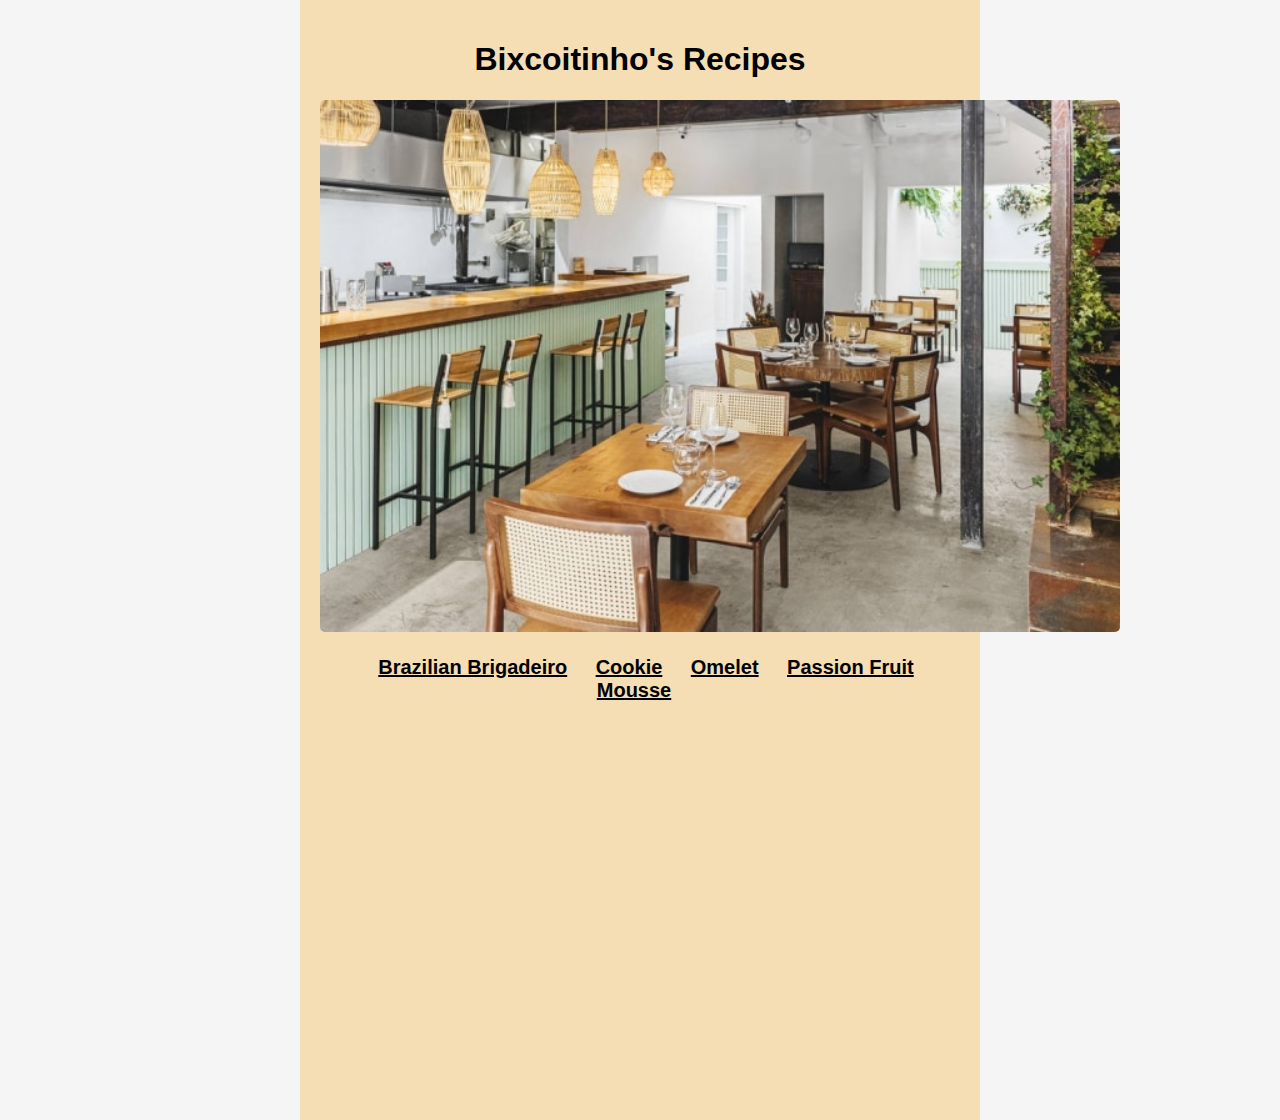
<file: index.html>
<!DOCTYPE html>
<html lang="en">
<head>
    <meta charset="UTF-8">
    <meta http-equiv="X-UA-Compatible" content="IE=edge">
    <meta name="viewport" content="width=device-width, initial-scale=1.0">
    <link rel="stylesheet" href="styles/style.css">
    <title>Bixcoitinho's Restaurant</title>
</head>
<body>
    <div class="container">
        <h1>Bixcoitinho's Recipes</h1>
        <img src="images/restaurant.jpg" alt="Restaurant" id="restaurant"> <br>
        <div id="recipes">
            <a href="recipes/brazilian-brigadeiro.html">Brazilian Brigadeiro</a>
            <a href="recipes/cookie.html">Cookie</a>
            <a href="recipes/omelet.html">Omelet</a>
            <a href="recipes/passion-fruit-mousse.html">Passion Fruit Mousse</a>
        </div>
    </div>
</body>
</html>
</file>
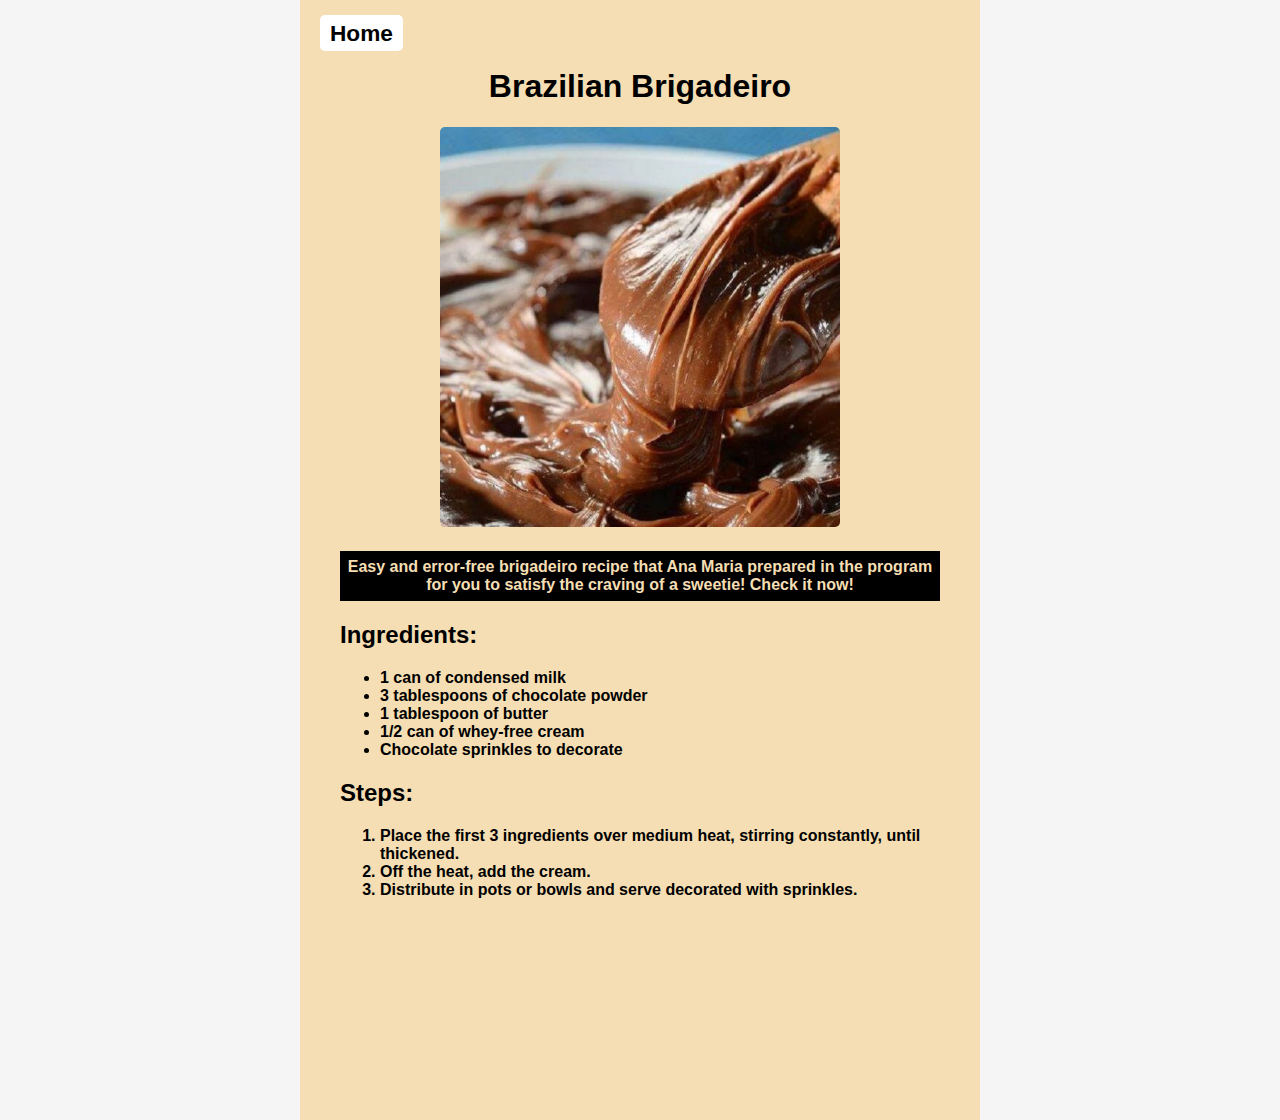
<file: recipes/brazilian-brigadeiro.html>
<!DOCTYPE html>
<html lang="en">
<head>
    <meta charset="UTF-8">
    <meta http-equiv="X-UA-Compatible" content="IE=edge">
    <meta name="viewport" content="width=device-width, initial-scale=1.0">
    <link rel="stylesheet" href="../styles/style.css">
    <title>Bixcoitinho's Restaurant</title>
</head>
<body>
    <div class="container">
        <nav><a href="../index.html" id="home">Home</a></nav>
        <h1>Brazilian Brigadeiro</h1>
        <img src="../images/brigadeiro.jpg" alt="Brazilian Brigadeiro">
        <section>
            <p>
                Easy and error-free brigadeiro recipe that Ana Maria prepared in the program for you to satisfy the craving of a sweetie! Check it now!
            </p>
    
            <h2>Ingredients:</h2>
            <ul>
                <li>1 can of condensed milk</li>
    
                <li>3 tablespoons of chocolate powder</li>
    
                <li>1 tablespoon of butter</li>
    
                <li>1/2 can of whey-free cream</li>
    
                <li>Chocolate sprinkles to decorate</li>
            </ul>

            <h2>Steps:</h2>
            <ol>
                <li>Place the first 3 ingredients over medium heat, stirring constantly, until thickened.</li>

                <li>Off the heat, add the cream.</li>

                <li>Distribute in pots or bowls and serve decorated with sprinkles.</li>
            </ol>
        </section>
    </div>
</body>
</html>
</file>
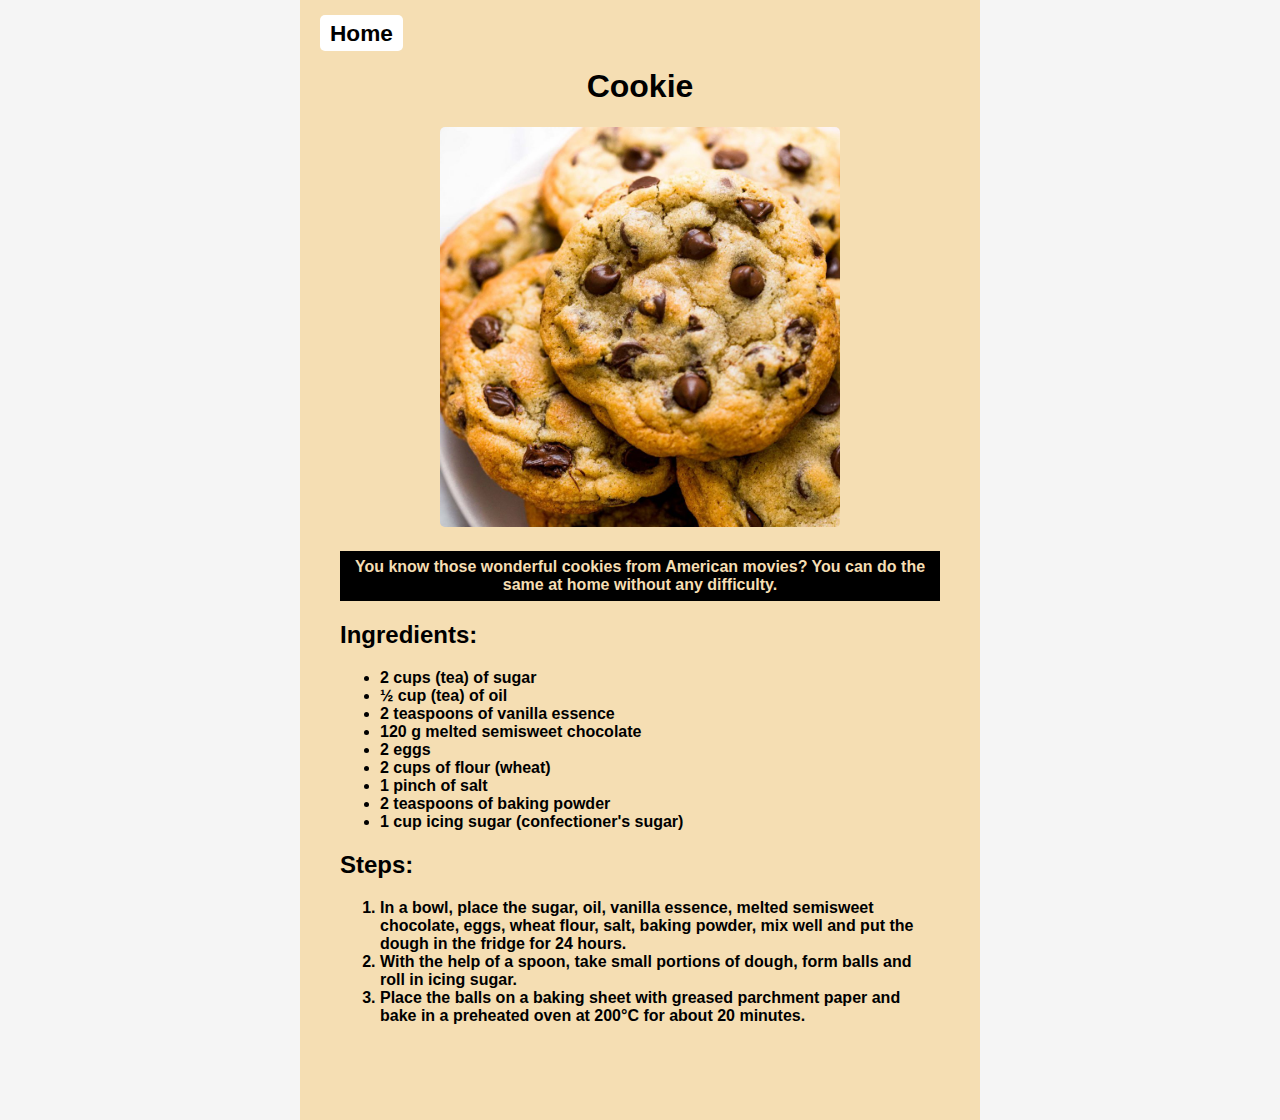
<file: recipes/cookie.html>
<!DOCTYPE html>
<html lang="en">
<head>
    <meta charset="UTF-8">
    <meta http-equiv="X-UA-Compatible" content="IE=edge">
    <meta name="viewport" content="width=device-width, initial-scale=1.0">
    <link rel="stylesheet" href="../styles/style.css">
    <title>Bixcoitinho's Restaurant</title>
</head>
<body>
    <div class="container">
        <nav><a href="../index.html" id="home">Home</a></nav>
        <h1>Cookie</h1>
        <img src="../images/cookie.jpg" alt="Cookie">

        <section>
            <p>
                You know those wonderful cookies from American movies? You can do the same at home without any difficulty.
            </p>
    
            <h2>Ingredients:</h2>
            <ul>
                <li>2 cups (tea) of sugar</li>

                <li>½ cup (tea) of oil</li>

                <li>2 teaspoons of vanilla essence</li>

                <li>120 g melted semisweet chocolate</li>

                <li>2 eggs</li>

                <li>2 cups of flour (wheat)</li>

                <li>1 pinch of salt</li>

                <li>2 teaspoons of baking powder</li>

                <li>1 cup icing sugar (confectioner's sugar)</li>
            </ul>

            <h2>Steps:</h2>
            <ol>
                <li>In a bowl, place the sugar, oil, vanilla essence, melted semisweet chocolate, eggs, wheat flour, salt, baking powder, mix well and put the dough in the fridge for 24 hours.</li>

                <li>With the help of a spoon, take small portions of dough, form balls and roll in icing sugar.</li>

                <li>Place the balls on a baking sheet with greased parchment paper and bake in a preheated oven at 200°C for about 20 minutes.</li>
            </ol>
        </section>
    </div>
</body>
</html>
</file>
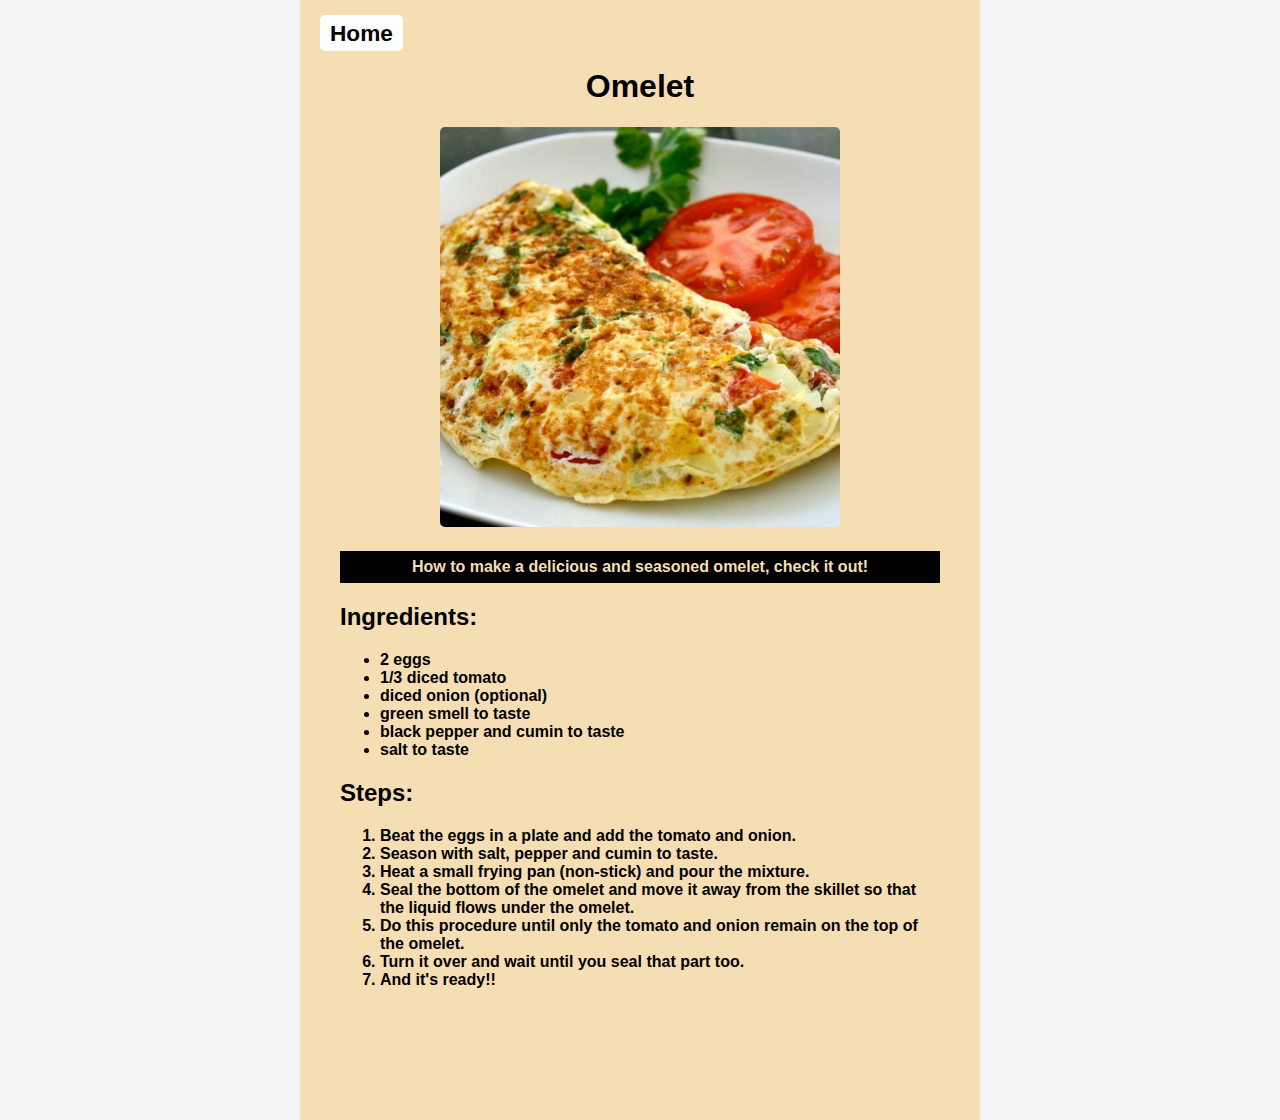
<file: recipes/omelet.html>
<!DOCTYPE html>
<html lang="en">
<head>
    <meta charset="UTF-8">
    <meta http-equiv="X-UA-Compatible" content="IE=edge">
    <meta name="viewport" content="width=device-width, initial-scale=1.0">
    <link rel="stylesheet" href="../styles/style.css">
    <title>Bixcoitinho's Restaurant</title>
</head>
<body>
    <div class="container">
        <nav><a href="../index.html" id="home">Home</a></nav>
        <h1>Omelet</h1>
        <img src="../images/omelet.jpg" alt="Omelet">

        <section>
            <p>How to make a delicious and seasoned omelet, check it out!</p>
    
            <h2>Ingredients:</h2>
            <ul>
                <li>2 eggs</li>

                <li>1/3 diced tomato</li>

                <li>diced onion (optional)</li>

                <li>green smell to taste</li>

                <li>black pepper and cumin to taste</li>

                <li>salt to taste</li>
            </ul>

            <h2>Steps:</h2>
            <ol>
                <li>Beat the eggs in a plate and add the tomato and onion.</li>

                <li>Season with salt, pepper and cumin to taste.</li>

                <li>Heat a small frying pan (non-stick) and pour the mixture.</li>

                <li>Seal the bottom of the omelet and move it away from the skillet so that the liquid flows under the omelet.</li>

                <li>Do this procedure until only the tomato and onion remain on the top of the omelet.</li>

                <li>Turn it over and wait until you seal that part too.</li>

                <li>And it's ready!!</li>
            </ol>
        </section> 
    </div>
</body>
</html>
</file>
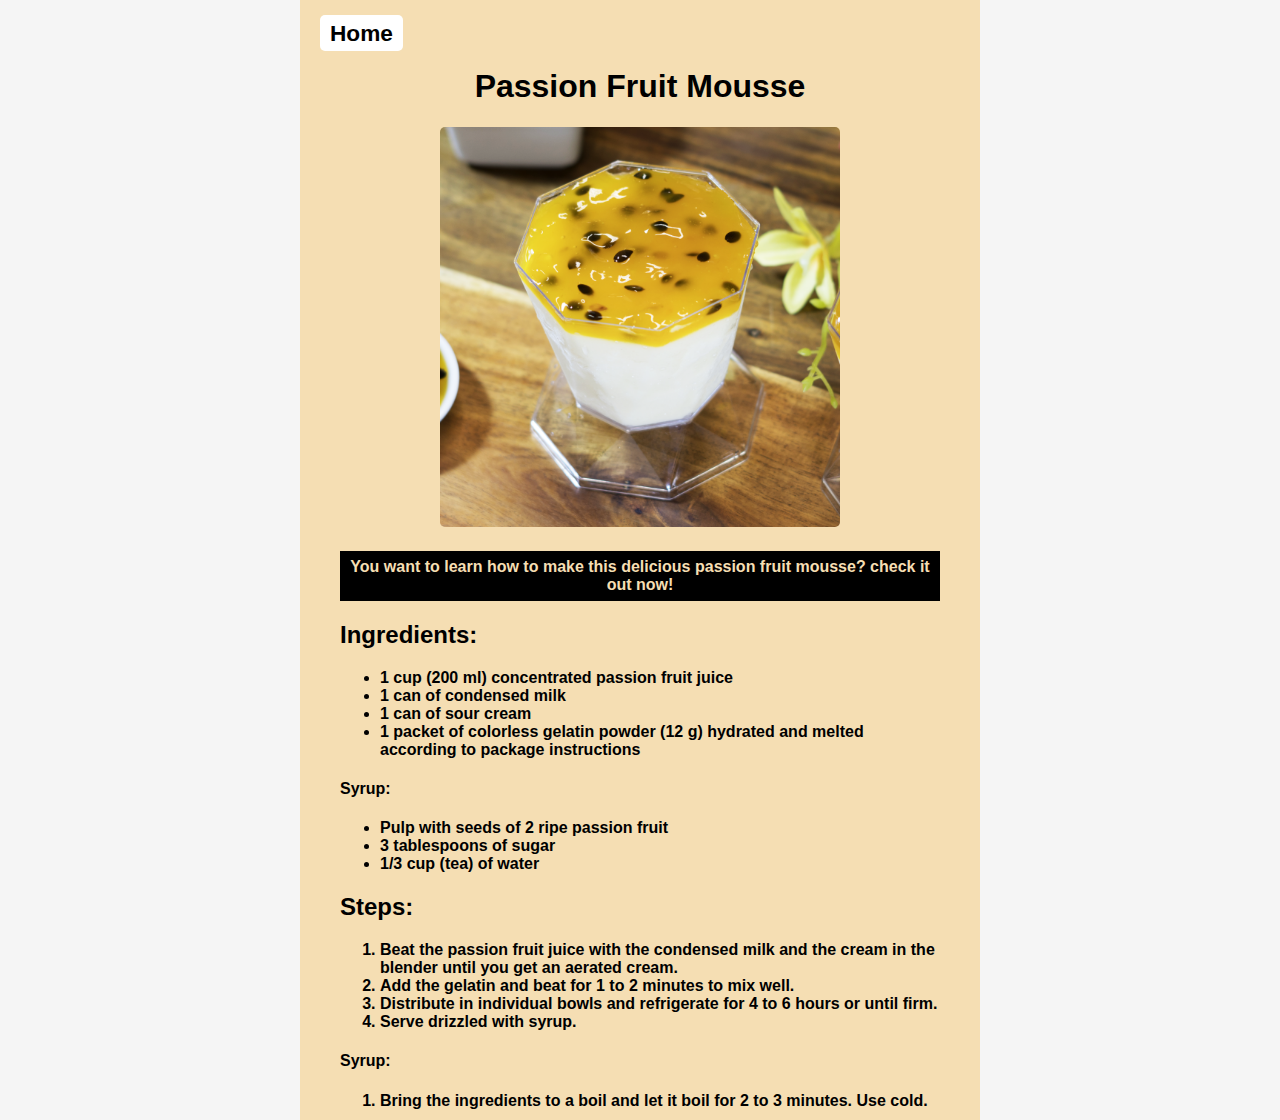
<file: recipes/passion-fruit-mousse.html>
<!DOCTYPE html>
<html lang="en">
<head>
    <meta charset="UTF-8">
    <meta http-equiv="X-UA-Compatible" content="IE=edge">
    <meta name="viewport" content="width=device-width, initial-scale=1.0">
    <link rel="stylesheet" href="../styles/style.css">
    <title>Bixcoitinho's Restaurant</title>
</head>
<body>
    <div class="container">
        <nav><a href="../index.html" id="home">Home</a></nav>
        <h1>Passion Fruit Mousse</h1>
        <img src="../images/Mousse-De-Maracuja.png" alt="Passion Fruit Mousse">

        <section>
            <p>You want to learn how to make this delicious passion fruit mousse? check it out now!</p>

            <h2>Ingredients:</h2>
            <ul>
                <li>1 cup (200 ml) concentrated passion fruit juice</li>

                <li>1 can of condensed milk</li>

                <li>1 can of sour cream</li>

                <li>1 packet of colorless gelatin powder (12 g) hydrated and melted according to package instructions</li>
            </ul>

            <h4>Syrup:</h4>
            <ul>
                <li>Pulp with seeds of 2 ripe passion fruit</li>

                <li>3 tablespoons of sugar</li>

                <li>1/3 cup (tea) of water</li>
            </ul>

            <h2>Steps:</h2>
            <ol>
                <li>Beat the passion fruit juice with the condensed milk and the cream in the blender until you get an aerated cream.</li>

                <li>Add the gelatin and beat for 1 to 2 minutes to mix well.</li>

                <li>Distribute in individual bowls and refrigerate for 4 to 6 hours or until firm.</li>

                <li>Serve drizzled with syrup.</li>
            </ol>

            <h4>Syrup:</h4>
            <ol>
                <li>Bring the ingredients to a boil and let it boil for 2 to 3 minutes. Use cold.</li>
            </ol>
        </section>
        
    </div>
</body>
</html>
</file>
<file: styles/style.css>
body{
    margin: 0;
    padding: 0;
    background-color: whitesmoke;
    font-family:Arial, Helvetica, sans-serif;
    font-weight: bold;
}

.container{
    background-color: wheat;
    width: 50%;
    height: 120vh;
    margin: 0 auto;
    padding: 20px;
    text-align: center;
}

#recipes{
    margin: 20px;
    height: 100px;
}

a{
    color: black;
    padding: 12px;
    font-weight: bold;
    font-size: 15pt;
    transition: .3s;
}

a:hover{
    color: white;
}

nav{
    text-align: left;
}

#home{
    color: black;
    font-size: 17pt;
    text-decoration: none;
    border-radius: 5px;
    background-color: white;
    padding: 5px 10px;
}

#home:hover{
    color: wheat;
    background-color: black;
}

img{
    width: 400px;
    border-radius: 5px;
}

#restaurant{
    width: 800px;
}

section{
    text-align: left;
    margin: 20px;
}

p{
    color: wheat;
    border: 2px solid black;
    background-color: black;
    padding: 5px;
    font-weight: bolder;
    text-align: center;
}
</file>
